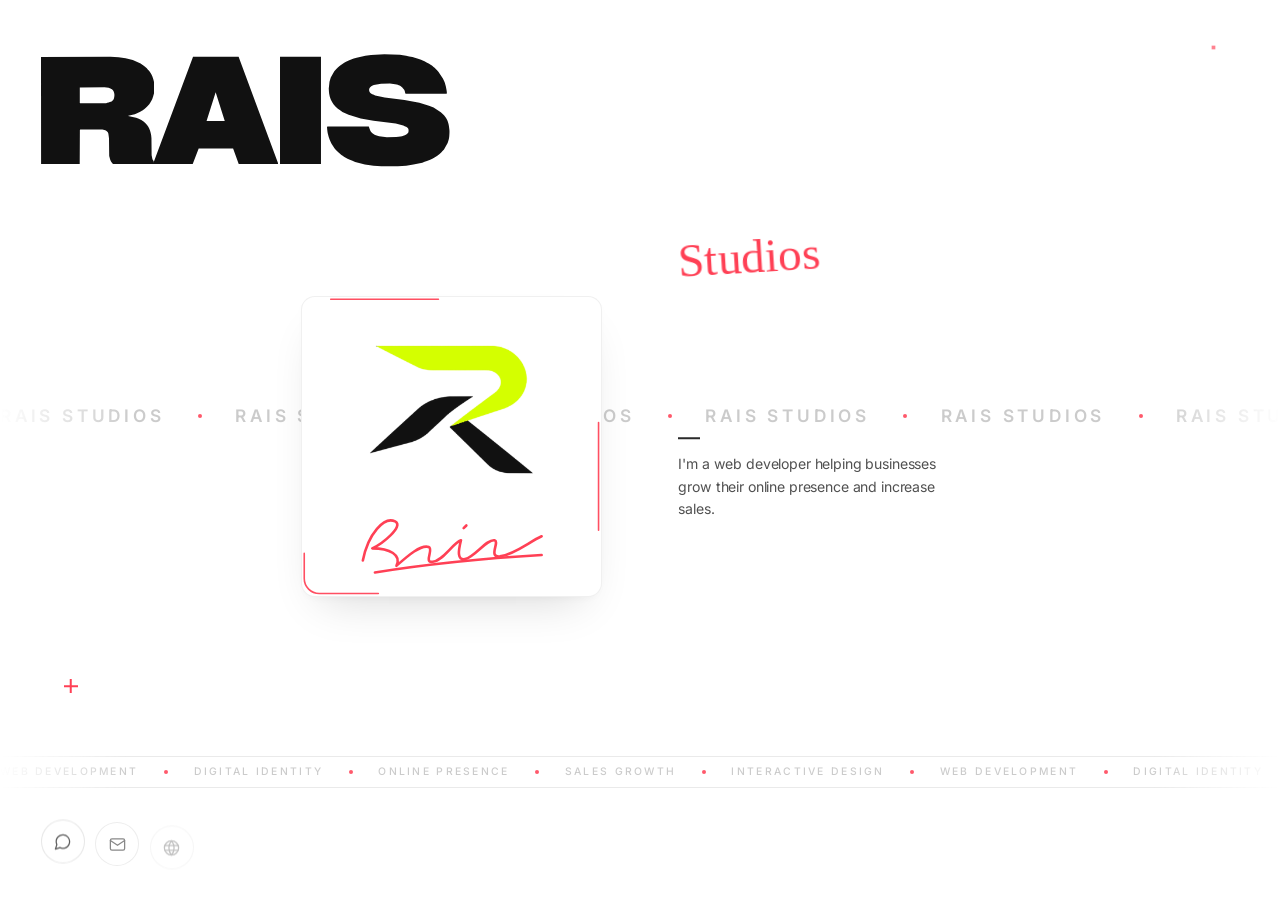
<file: index.html>
<!DOCTYPE html>
<html lang="en">
<head>
  <meta charset="UTF-8">
  <meta name="viewport" content="width=device-width, initial-scale=1.0">
  <title>RAIS Studios — Digital Business Card</title>
  <meta name="description" content="RAIS Studios — I'm a web developer helping businesses grow their online presence and increase sales.">
  <meta name="theme-color" content="#FFFFFF">

  <link rel="preconnect" href="https://fonts.googleapis.com">
  <link rel="preconnect" href="https://fonts.gstatic.com" crossorigin>
  <link href="https://fonts.googleapis.com/css2?family=Homemade+Apple&family=Inter:wght@400;500;600&display=swap" rel="stylesheet">

  <script>
    if (!window.matchMedia('(prefers-reduced-motion: reduce)').matches) {
      document.documentElement.classList.add('js-anim');
      setTimeout(function () {
        if (!window.gsap) {
          document.documentElement.classList.remove('js-anim');
          document.documentElement.classList.add('css-anim');
        }
      }, 2500);
    }
  </script>

  <link rel="stylesheet" href="style.css">
  <script defer src="https://cdnjs.cloudflare.com/ajax/libs/gsap/3.12.5/gsap.min.js" onerror="document.documentElement.classList.remove('js-anim');document.documentElement.classList.add('css-anim');"></script>
  <script defer src="script.js"></script>
</head>
<body>
  <main class="hero" id="hero">
    <!-- Opposing grey marquee bands -->
    <div class="bg-marquee-layer" aria-hidden="true">
      <div class="marquee-band marquee-band--ltr">
        <div class="marquee-track marquee-track--ltr">
          <div class="marquee-group">
            <span>RAIS STUDIOS</span><span class="marquee-dot" aria-hidden="true"></span>
            <span>RAIS STUDIOS</span><span class="marquee-dot" aria-hidden="true"></span>
            <span>RAIS STUDIOS</span><span class="marquee-dot" aria-hidden="true"></span>
            <span>RAIS STUDIOS</span><span class="marquee-dot" aria-hidden="true"></span>
            <span>RAIS STUDIOS</span><span class="marquee-dot" aria-hidden="true"></span>
          </div>
          <div class="marquee-group">
            <span>RAIS STUDIOS</span><span class="marquee-dot" aria-hidden="true"></span>
            <span>RAIS STUDIOS</span><span class="marquee-dot" aria-hidden="true"></span>
            <span>RAIS STUDIOS</span><span class="marquee-dot" aria-hidden="true"></span>
            <span>RAIS STUDIOS</span><span class="marquee-dot" aria-hidden="true"></span>
            <span>RAIS STUDIOS</span><span class="marquee-dot" aria-hidden="true"></span>
          </div>
        </div>
      </div>
    </div>

    <!-- Subtle red registration accents -->
    <div class="accent-layer" aria-hidden="true">
      <span class="accent accent-dot"></span>
      <span class="accent accent-cross"></span>
    </div>

    <!-- Main editorial stage -->
    <div class="card-stage">
      <h1 class="studio-title" aria-label="RAIS Studios">
        <span class="title-line title-line--rais" aria-hidden="true">
          <span class="char-mask char-mask--r"><span class="char"><svg class="rais-glyph rais-glyph--r" width="272" height="270" viewBox="0 0 272 270" aria-hidden="true" focusable="false"><path fill="currentColor" fill-rule="evenodd" d="M0.0 7.2 L0.2 263.5 L92.8 263.5 L93.2 182.0 L94.0 181.2 L147.2 181.2 C148.8 181.5,150.2 181.5,151.8 182.0 C153.2 182.5,155.0 183.2,156.2 184.0 C157.5 184.8,158.2 185.5,159.0 186.5 C159.8 187.5,160.6 187.7,161.2 190.2 C161.9 192.8,162.4 198.1,163.0 202.0 L163.5 244.5 C164.7 248.4,165.5 253.1,167.0 256.2 C168.5 259.4,170.5 261.1,172.2 263.5 L271.0 263.8 C270.7 261.4,270.6 258.7,270.0 256.8 C269.4 254.8,268.0 254.5,267.2 252.2 C266.5 250.0,265.9 246.1,265.2 243.0 L264.8 201.8 C264.5 199.2,264.5 197.2,264.0 194.2 C263.5 191.2,262.6 187.0,261.5 183.8 C260.4 180.5,259.1 177.5,257.2 174.5 C255.4 171.5,253.3 168.5,250.5 165.8 C247.7 163.0,244.2 160.4,240.5 158.2 C236.8 156.1,232.2 154.8,228.0 153.0 L209.0 148.8 L209.5 147.8 C212.8 147.1,216.0 146.8,219.5 145.8 C223.0 144.8,226.8 143.2,230.2 141.8 C233.7 140.3,237.3 138.5,240.0 137.0 C242.7 135.5,243.8 134.9,246.5 132.8 C249.2 130.6,253.6 126.8,256.2 124.0 C258.9 121.2,260.5 118.7,262.2 116.0 C264.0 113.3,265.4 111.1,266.8 107.8 C268.1 104.4,269.7 98.8,270.5 95.8 C271.3 92.7,271.3 92.8,271.5 89.2 C271.7 85.8,272.0 78.9,271.8 74.8 C271.5 70.6,271.1 67.8,270.2 64.2 C269.4 60.7,267.9 56.4,266.8 53.5 C265.6 50.6,264.9 49.3,263.5 47.0 C262.1 44.7,260.5 42.2,258.5 39.8 C256.5 37.3,254.8 35.0,251.5 32.2 C248.2 29.5,243.0 26.1,238.8 23.0 L220.0 14.5 L202.8 10.2 L186.0 7.8 L166.5 6.8 L0.0 7.2 Z M93.0 80.5 L152.2 80.0 C155.5 80.4,159.0 80.5,162.0 81.2 C165.0 82.0,168.0 83.3,170.0 84.8 C172.0 86.2,173.2 87.9,174.2 90.0 C175.2 92.1,175.9 94.8,176.0 97.5 C176.1 100.2,175.4 104.3,174.8 106.5 C174.1 108.7,173.5 109.4,172.2 110.8 C171.0 112.1,170.2 113.3,167.5 114.5 C164.8 115.7,159.8 116.7,156.0 117.8 L93.8 118.0 L93.0 117.2 L93.0 80.5 Z"/></svg></span></span><span class="char-mask char-mask--a"><span class="char"><svg class="rais-glyph rais-glyph--a" width="300.5" height="270" viewBox="0 0 300.5 270" aria-hidden="true" focusable="false"><path fill="currentColor" fill-rule="evenodd" d="M96.0 6.8 L205.2 6.8 L300.5 263.8 L205.5 263.8 L192.0 226.8 L109.5 226.8 L95.2 263.8 L0.0 263.8 Z M150.2 91.5 L128.4 160.8 L172.0 160.8 Z"/></svg></span></span><span class="char-mask char-mask--i"><span class="char"><svg class="rais-glyph rais-glyph--i" width="98.2" height="270" viewBox="0 0 98.2 270" aria-hidden="true" focusable="false"><path fill="currentColor" d="M0.0 6.8 H98.2 V263.8 H0.0 Z"/></svg></span></span><span class="char-mask char-mask--s"><span class="char"><svg class="rais-glyph rais-glyph--s" width="293.5" height="270" viewBox="0 0 293.5 270" aria-hidden="true" focusable="false"><path fill="currentColor" d="M17.5 41.5 L9.0 56.5 L6.0 66.5 L4.2 82.5 C4.6 86.8,4.5 90.8,5.2 95.2 C6.0 99.7,7.2 104.9,9.0 109.2 C10.8 113.6,13.2 117.5,16.0 121.2 C18.8 125.0,22.5 128.6,26.0 131.5 C29.5 134.4,33.3 136.3,37.0 138.8 L51.8 145.8 L80.8 154.5 L111.5 160.2 L164.8 166.8 L182.8 171.2 C185.7 172.7,189.5 174.2,191.5 175.5 C193.5 176.8,194.1 178.0,194.8 179.2 C195.4 180.5,195.4 181.5,195.5 182.8 C195.6 184.0,195.6 185.6,195.2 186.8 C194.9 187.9,194.4 188.8,193.5 189.8 C192.6 190.8,191.8 191.7,190.0 192.8 C188.2 193.8,185.3 195.2,183.0 196.0 C180.7 196.8,179.1 197.2,176.2 197.8 C173.4 198.2,169.2 198.6,165.8 199.0 L143.5 199.5 L124.8 197.2 C122.2 196.5,119.5 195.9,117.2 195.0 C115.0 194.1,113.7 193.8,111.5 192.0 C109.3 190.2,106.1 187.5,104.2 184.5 C102.4 181.5,101.6 177.5,100.2 174.0 L1.0 174.0 L0.0 174.8 C0.4 178.9,0.5 183.0,1.2 187.2 C2.0 191.5,3.4 196.6,4.5 200.2 C5.6 203.9,6.8 206.4,8.0 209.2 C9.2 212.1,10.4 214.5,12.0 217.2 C13.6 220.0,15.9 223.2,17.8 225.8 C19.6 228.2,20.9 229.9,23.2 232.2 C25.6 234.6,28.3 237.3,31.8 240.0 C35.2 242.7,39.9 246.0,43.8 248.2 C47.6 250.5,50.8 252.0,54.8 253.8 C58.7 255.5,63.2 257.1,67.5 258.8 L90.8 264.8 L111.5 267.8 L130.2 269.2 L169.8 269.2 L189.8 267.8 L207.2 265.2 L228.5 260.5 C232.2 259.2,235.5 258.3,239.5 256.8 C243.5 255.2,248.3 253.2,252.5 251.0 C256.7 248.8,261.0 246.2,264.5 243.8 C268.0 241.3,270.6 239.0,273.2 236.5 C275.9 234.0,278.1 231.3,280.5 228.8 L289.2 213.2 C290.1 210.6,291.1 208.1,291.8 205.2 C292.4 202.4,293.0 200.1,293.2 196.2 C293.5 192.4,293.9 187.2,293.5 182.2 C293.1 177.3,292.2 171.0,291.0 166.5 C289.8 162.0,288.2 158.8,286.5 155.5 C284.8 152.2,282.8 149.7,280.5 147.0 C278.2 144.3,275.3 142.0,272.8 139.5 L255.5 128.5 L244.5 124.0 L221.5 117.0 L185.8 110.2 L138.2 104.5 L115.5 99.5 C112.5 98.2,108.7 96.9,106.5 95.5 C104.3 94.1,103.2 92.6,102.2 91.2 C101.3 89.9,101.2 88.5,101.0 87.2 C100.8 86.0,100.9 85.2,101.2 84.0 C101.6 82.8,102.0 81.5,103.0 80.2 C104.0 79.0,105.5 77.8,107.0 76.8 C108.5 75.8,110.5 75.1,112.2 74.2 L129.5 71.2 L151.0 71.0 C156.2 71.8,162.5 72.2,166.8 73.2 C171.0 74.2,173.4 75.1,176.2 77.0 C179.1 78.9,182.3 82.4,184.0 84.5 C185.7 86.6,185.9 87.9,186.5 89.5 C187.1 91.1,187.2 92.7,187.5 94.2 L188.8 95.2 L287.0 95.0 C287.1 93.7,287.6 94.0,287.2 91.0 C286.9 88.0,285.7 81.2,284.8 77.2 C283.8 73.3,282.9 70.4,281.8 67.2 C280.6 64.1,279.1 61.4,277.8 58.5 L267.0 42.5 C264.8 40.1,263.0 37.8,260.2 35.2 C257.5 32.7,253.5 29.5,250.5 27.2 C247.5 25.0,245.8 23.9,242.5 22.0 C239.2 20.1,234.5 17.7,230.8 16.0 C227.0 14.3,223.8 13.2,220.2 11.8 L204.8 7.2 C199.7 6.2,194.5 4.9,189.5 4.0 C184.5 3.1,179.7 2.7,174.8 2.0 L137.5 0.5 L105.5 2.2 L92.0 4.2 L71.0 9.0 C66.6 10.4,61.8 11.7,57.8 13.2 C53.7 14.8,50.1 16.6,46.8 18.2 C43.4 19.9,41.0 21.1,37.8 23.2 C34.5 25.4,30.6 28.0,27.2 31.0 C23.9 34.0,20.8 38.0,17.5 41.5 Z"/></svg></span></span>
        </span>
        <span class="title-line title-line--studios" aria-hidden="true">
          <span class="char-mask"><span class="char">S</span></span><span class="char-mask"><span class="char">t</span></span><span class="char-mask"><span class="char">u</span></span><span class="char-mask"><span class="char">d</span></span><span class="char-mask"><span class="char">i</span></span><span class="char-mask"><span class="char">o</span></span><span class="char-mask"><span class="char">s</span></span>
        </span>
      </h1>

      <section class="identity-stage" aria-label="Studio identity">
        <div class="centerpiece">
          <div class="logo-tilt-wrap" id="logoTiltWrap" role="button" tabindex="0" aria-label="Replay RAIS Studios signature and border trace">
            <figure class="logo-plate" id="logoPlate">
              <div class="logo-clip" id="logoClip">
                <img
                  src="logo.png"
                  alt="RAIS Studios architectural monogram"
                  class="logo-img"
                  width="1024"
                  height="1024"
                  decoding="async"
                >
              </div>
              <span class="logo-sheen" id="logoSheen" aria-hidden="true"></span>

              <!-- Continuous thin red perimeter tracing border -->
              <svg class="logo-frame-trace" viewBox="0 0 100 100" preserveAspectRatio="none" aria-hidden="true">
                <rect class="logo-frame-rect" x="0.75" y="0.75" width="98.5" height="98.5" rx="5" ry="5" pathLength="100" />
              </svg>

              <!-- Red handwritten signature anchored smoothly at lower portion of card -->
              <svg
                class="signature-overlay"
                viewBox="0 0 320 110"
                fill="none"
                xmlns="http://www.w3.org/2000/svg"
                aria-hidden="true"
              >
                <path
                  class="sig-stroke sig-stroke--main"
                  pathLength="100"
                  d="M 28 78 C 36 38, 60 12, 76 20 C 90 27, 56 54, 42 60 C 68 60, 86 70, 78 86 C 94 72, 114 54, 126 58 C 134 61, 118 82, 132 80 C 148 78, 162 52, 174 48 C 170 64, 168 78, 180 76 C 194 74, 212 46, 224 48 C 232 50, 214 74, 232 72 C 254 69, 276 50, 294 42"
                />
                <path
                  class="sig-stroke sig-stroke--underline"
                  pathLength="100"
                  d="M 46 96 Q 158 78, 294 70"
                />
                <path
                  class="sig-stroke sig-stroke--dot"
                  pathLength="100"
                  d="M 178 30 L 182 26"
                />
              </svg>
            </figure>
          </div>
        </div>

        <div class="bio-block" id="bioBlock">
          <span class="bio-rule" aria-hidden="true"></span>
          <p class="bio-line" id="bioLine">
            I'm a web developer helping businesses grow their online presence and increase sales.
          </p>
        </div>
      </section>
    </div>

    <!-- Scrolling Services Ticker -->
    <div class="marquee-band marquee-band--rtl" aria-hidden="true">
      <div class="marquee-track marquee-track--rtl">
        <div class="marquee-group">
          <span>Web Development</span><span class="marquee-dot" aria-hidden="true"></span>
          <span>Digital Identity</span><span class="marquee-dot" aria-hidden="true"></span>
          <span>Online Presence</span><span class="marquee-dot" aria-hidden="true"></span>
          <span>Sales Growth</span><span class="marquee-dot" aria-hidden="true"></span>
          <span>Interactive Design</span><span class="marquee-dot" aria-hidden="true"></span>
          <span>Web Development</span><span class="marquee-dot" aria-hidden="true"></span>
          <span>Digital Identity</span><span class="marquee-dot" aria-hidden="true"></span>
          <span>Online Presence</span><span class="marquee-dot" aria-hidden="true"></span>
          <span>Sales Growth</span><span class="marquee-dot" aria-hidden="true"></span>
          <span>Interactive Design</span><span class="marquee-dot" aria-hidden="true"></span>
        </div>
        <div class="marquee-group">
          <span>Web Development</span><span class="marquee-dot" aria-hidden="true"></span>
          <span>Digital Identity</span><span class="marquee-dot" aria-hidden="true"></span>
          <span>Online Presence</span><span class="marquee-dot" aria-hidden="true"></span>
          <span>Sales Growth</span><span class="marquee-dot" aria-hidden="true"></span>
          <span>Interactive Design</span><span class="marquee-dot" aria-hidden="true"></span>
          <span>Web Development</span><span class="marquee-dot" aria-hidden="true"></span>
          <span>Digital Identity</span><span class="marquee-dot" aria-hidden="true"></span>
          <span>Online Presence</span><span class="marquee-dot" aria-hidden="true"></span>
          <span>Sales Growth</span><span class="marquee-dot" aria-hidden="true"></span>
          <span>Interactive Design</span><span class="marquee-dot" aria-hidden="true"></span>
        </div>
      </div>
    </div>

    <!-- Bottom editorial contact dock & CTA -->
    <footer class="card-footer">
      <nav class="contact-icons" aria-label="Direct contact options">
        <a
          href="https://wa.me/919313220611?text=Hello%20RAIS%20Studios%2C%20I%20would%20like%20to%20discuss%20a%20project"
          target="_blank"
          rel="noopener noreferrer"
          class="icon-link"
          aria-label="Message on WhatsApp"
          title="WhatsApp"
        >
          <svg viewBox="0 0 24 24" fill="none" stroke="currentColor" stroke-width="1.6" stroke-linecap="round" stroke-linejoin="round" aria-hidden="true">
            <path d="M21 11.5a8.38 8.38 0 0 1-.9 3.8 8.5 8.5 0 0 1-7.6 4.7 8.38 8.38 0 0 1-3.8-.9L3 21l1.9-5.7a8.38 8.38 0 0 1-.9-3.8 8.5 8.5 0 0 1 4.7-7.6 8.38 8.38 0 0 1 3.8-.9h.5a8.48 8.48 0 0 1 8 8v.5z"/>
          </svg>
        </a>

        <a
          id="emailLink"
          href="mailto:raisstudio100k@gmail.com?subject=Project%20Inquiry%20%E2%80%94%20RAIS%20Studios"
          class="icon-link"
          aria-label="Send email to RAIS Studios (raisstudio100k@gmail.com)"
          title="Email: raisstudio100k@gmail.com"
        >
          <svg viewBox="0 0 24 24" fill="none" stroke="currentColor" stroke-width="1.6" stroke-linecap="round" stroke-linejoin="round" aria-hidden="true">
            <rect x="3" y="5" width="18" height="14" rx="2"/>
            <path d="m3 7 9 6 9-6"/>
          </svg>
        </a>

        <a
          href="404.html"
          class="icon-link"
          aria-label="Visit RAIS Studios website (In progress)"
          title="Website (In progress)"
        >
          <svg viewBox="0 0 24 24" fill="none" stroke="currentColor" stroke-width="1.6" stroke-linecap="round" stroke-linejoin="round" aria-hidden="true">
            <circle cx="12" cy="12" r="9"/>
            <path d="M3.6 9h16.8M3.6 15h16.8"/>
            <path d="M12 3a14 14 0 0 1 0 18 14 14 0 0 1 0-18z"/>
          </svg>
        </a>
      </nav>

      <div class="action-links">
        <a
          href="404.html"
          class="editorial-link editorial-link--muted"
        >
          <span>Portfolio Demo</span>
          <span class="link-arrow" aria-hidden="true">↗</span>
        </a>

        <a
          href="connect.html"
          class="cta-pill"
          id="ctaConnect"
          aria-label="Let's Connect — Client Inquiry Form"
        >
          <span>Let's Connect</span>
          <span class="link-arrow" aria-hidden="true">↗</span>
        </a>
      </div>
    </footer>
  </main>
</body>
</html>
</file>
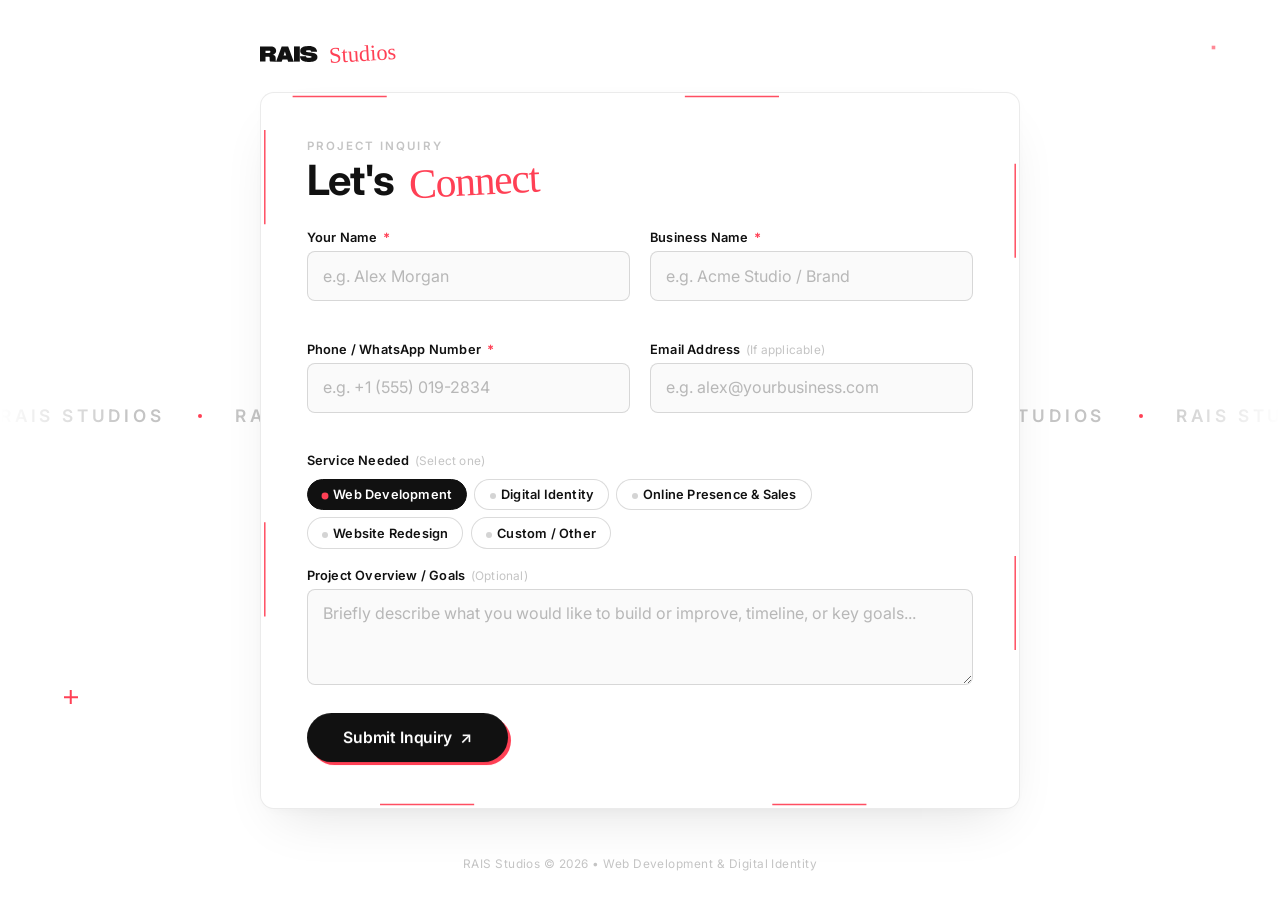
<file: connect.html>
<!DOCTYPE html>
<html lang="en">
<head>
  <meta charset="UTF-8">
  <meta name="viewport" content="width=device-width, initial-scale=1.0">
  <title>Let's Connect — RAIS Studios Client Inquiry</title>
  <meta name="description" content="Submit your business and project inquiry directly to RAIS Studios. Web development, digital identity, and online sales growth.">
  <meta name="theme-color" content="#FFFFFF">

  <link rel="preconnect" href="https://fonts.googleapis.com">
  <link rel="preconnect" href="https://fonts.gstatic.com" crossorigin>
  <link href="https://fonts.googleapis.com/css2?family=Homemade+Apple&family=Inter:wght@400;500;600&display=swap" rel="stylesheet">

  <script>
    if (!window.matchMedia('(prefers-reduced-motion: reduce)').matches) {
      document.documentElement.classList.add('js-anim');
      setTimeout(function () {
        if (!window.gsap) {
          document.documentElement.classList.remove('js-anim');
          document.documentElement.classList.add('css-anim');
        }
      }, 2500);
    }
  </script>

  <link rel="stylesheet" href="style.css">
  <script defer src="https://cdnjs.cloudflare.com/ajax/libs/gsap/3.12.5/gsap.min.js" onerror="document.documentElement.classList.remove('js-anim');document.documentElement.classList.add('css-anim');"></script>
  <script defer src="connect.js"></script>
</head>
<body>
  <main class="hero connect-hero" id="connectHero">
    <!-- Opposing grey marquee bands -->
    <div class="bg-marquee-layer" aria-hidden="true">
      <div class="marquee-band marquee-band--ltr">
        <div class="marquee-track marquee-track--ltr">
          <div class="marquee-group">
            <span>RAIS STUDIOS</span><span class="marquee-dot" aria-hidden="true"></span>
            <span>RAIS STUDIOS</span><span class="marquee-dot" aria-hidden="true"></span>
            <span>RAIS STUDIOS</span><span class="marquee-dot" aria-hidden="true"></span>
            <span>RAIS STUDIOS</span><span class="marquee-dot" aria-hidden="true"></span>
            <span>RAIS STUDIOS</span><span class="marquee-dot" aria-hidden="true"></span>
          </div>
          <div class="marquee-group">
            <span>RAIS STUDIOS</span><span class="marquee-dot" aria-hidden="true"></span>
            <span>RAIS STUDIOS</span><span class="marquee-dot" aria-hidden="true"></span>
            <span>RAIS STUDIOS</span><span class="marquee-dot" aria-hidden="true"></span>
            <span>RAIS STUDIOS</span><span class="marquee-dot" aria-hidden="true"></span>
            <span>RAIS STUDIOS</span><span class="marquee-dot" aria-hidden="true"></span>
          </div>
        </div>
      </div>

      <div class="marquee-band marquee-band--rtl">
        <div class="marquee-track marquee-track--rtl">
          <div class="marquee-group">
            <span>Web Development</span><span class="marquee-dot" aria-hidden="true"></span>
            <span>Digital Identity</span><span class="marquee-dot" aria-hidden="true"></span>
            <span>Online Presence</span><span class="marquee-dot" aria-hidden="true"></span>
            <span>Sales Growth</span><span class="marquee-dot" aria-hidden="true"></span>
            <span>Interactive Design</span><span class="marquee-dot" aria-hidden="true"></span>
            <span>Web Development</span><span class="marquee-dot" aria-hidden="true"></span>
            <span>Digital Identity</span><span class="marquee-dot" aria-hidden="true"></span>
            <span>Online Presence</span><span class="marquee-dot" aria-hidden="true"></span>
            <span>Sales Growth</span><span class="marquee-dot" aria-hidden="true"></span>
            <span>Interactive Design</span><span class="marquee-dot" aria-hidden="true"></span>
          </div>
          <div class="marquee-group">
            <span>Web Development</span><span class="marquee-dot" aria-hidden="true"></span>
            <span>Digital Identity</span><span class="marquee-dot" aria-hidden="true"></span>
            <span>Online Presence</span><span class="marquee-dot" aria-hidden="true"></span>
            <span>Sales Growth</span><span class="marquee-dot" aria-hidden="true"></span>
            <span>Interactive Design</span><span class="marquee-dot" aria-hidden="true"></span>
            <span>Web Development</span><span class="marquee-dot" aria-hidden="true"></span>
            <span>Digital Identity</span><span class="marquee-dot" aria-hidden="true"></span>
            <span>Online Presence</span><span class="marquee-dot" aria-hidden="true"></span>
            <span>Sales Growth</span><span class="marquee-dot" aria-hidden="true"></span>
            <span>Interactive Design</span><span class="marquee-dot" aria-hidden="true"></span>
          </div>
        </div>
      </div>
    </div>

    <!-- Subtle red registration accents -->
    <div class="accent-layer" aria-hidden="true">
      <span class="accent accent-dot"></span>
      <span class="accent accent-cross"></span>
    </div>

    <!-- Header with RAIS branding and return navigation -->
    <header class="connect-header">
      <a href="index.html" class="brand-link" aria-label="Return to RAIS Studios digital business card">
        <span class="brand-wordmark" aria-hidden="true">
          <svg class="rais-glyph rais-glyph--r" width="32" height="30" viewBox="0 0 272 270" aria-hidden="true"><path fill="currentColor" fill-rule="evenodd" d="M0.0 7.2 L0.2 263.5 L92.8 263.5 L93.2 182.0 L94.0 181.2 L147.2 181.2 C148.8 181.5,150.2 181.5,151.8 182.0 C153.2 182.5,155.0 183.2,156.2 184.0 C157.5 184.8,158.2 185.5,159.0 186.5 C159.8 187.5,160.6 187.7,161.2 190.2 C161.9 192.8,162.4 198.1,163.0 202.0 L163.5 244.5 C164.7 248.4,165.5 253.1,167.0 256.2 C168.5 259.4,170.5 261.1,172.2 263.5 L271.0 263.8 C270.7 261.4,270.6 258.7,270.0 256.8 C269.4 254.8,268.0 254.5,267.2 252.2 C266.5 250.0,265.9 246.1,265.2 243.0 L264.8 201.8 C264.5 199.2,264.5 197.2,264.0 194.2 C263.5 191.2,262.6 187.0,261.5 183.8 C260.4 180.5,259.1 177.5,257.2 174.5 C255.4 171.5,253.3 168.5,250.5 165.8 C247.7 163.0,244.2 160.4,240.5 158.2 C236.8 156.1,232.2 154.8,228.0 153.0 L209.0 148.8 L209.5 147.8 C212.8 147.1,216.0 146.8,219.5 145.8 C223.0 144.8,226.8 143.2,230.2 141.8 C233.7 140.3,237.3 138.5,240.0 137.0 C242.7 135.5,243.8 134.9,246.5 132.8 C249.2 130.6,253.6 126.8,256.2 124.0 C258.9 121.2,260.5 118.7,262.2 116.0 C264.0 113.3,265.4 111.1,266.8 107.8 C268.1 104.4,269.7 98.8,270.5 95.8 C271.3 92.7,271.3 92.8,271.5 89.2 C271.7 85.8,272.0 78.9,271.8 74.8 C271.5 70.6,271.1 67.8,270.2 64.2 C269.4 60.7,267.9 56.4,266.8 53.5 C265.6 50.6,264.9 49.3,263.5 47.0 C262.1 44.7,260.5 42.2,258.5 39.8 C256.5 37.3,254.8 35.0,251.5 32.2 C248.2 29.5,243.0 26.1,238.8 23.0 L220.0 14.5 L202.8 10.2 L186.0 7.8 L166.5 6.8 L0.0 7.2 Z M93.0 80.5 L152.2 80.0 C155.5 80.4,159.0 80.5,162.0 81.2 C165.0 82.0,168.0 83.3,170.0 84.8 C172.0 86.2,173.2 87.9,174.2 90.0 C175.2 92.1,175.9 94.8,176.0 97.5 C176.1 100.2,175.4 104.3,174.8 106.5 C174.1 108.7,173.5 109.4,172.2 110.8 C171.0 112.1,170.2 113.3,167.5 114.5 C164.8 115.7,159.8 116.7,156.0 117.8 L93.8 118.0 L93.0 117.2 L93.0 80.5 Z"/></svg>
          <svg class="rais-glyph rais-glyph--a" width="35" height="30" viewBox="0 0 300.5 270" aria-hidden="true"><path fill="currentColor" fill-rule="evenodd" d="M96.0 6.8 L205.2 6.8 L300.5 263.8 L205.5 263.8 L192.0 226.8 L109.5 226.8 L95.2 263.8 L0.0 263.8 Z M150.2 91.5 L128.4 160.8 L172.0 160.8 Z"/></svg>
          <svg class="rais-glyph rais-glyph--i" width="12" height="30" viewBox="0 0 98.2 270" aria-hidden="true"><path fill="currentColor" d="M0.0 6.8 H98.2 V263.8 H0.0 Z"/></svg>
          <svg class="rais-glyph rais-glyph--s" width="34" height="30" viewBox="0 0 293.5 270" aria-hidden="true"><path fill="currentColor" d="M17.5 41.5 L9.0 56.5 L6.0 66.5 L4.2 82.5 C4.6 86.8,4.5 90.8,5.2 95.2 C6.0 99.7,7.2 104.9,9.0 109.2 C10.8 113.6,13.2 117.5,16.0 121.2 C18.8 125.0,22.5 128.6,26.0 131.5 C29.5 134.4,33.3 136.3,37.0 138.8 L51.8 145.8 L80.8 154.5 L111.5 160.2 L164.8 166.8 L182.8 171.2 C185.7 172.7,189.5 174.2,191.5 175.5 C193.5 176.8,194.1 178.0,194.8 179.2 C195.4 180.5,195.4 181.5,195.5 182.8 C195.6 184.0,195.6 185.6,195.2 186.8 C194.9 187.9,194.4 188.8,193.5 189.8 C192.6 190.8,191.8 191.7,190.0 192.8 C188.2 193.8,185.3 195.2,183.0 196.0 C180.7 196.8,179.1 197.2,176.2 197.8 C173.4 198.2,169.2 198.6,165.8 199.0 L143.5 199.5 L124.8 197.2 C122.2 196.5,119.5 195.9,117.2 195.0 C115.0 194.1,113.7 193.8,111.5 192.0 C109.3 190.2,106.1 187.5,104.2 184.5 C102.4 181.5,101.6 177.5,100.2 174.0 L1.0 174.0 L0.0 174.8 C0.4 178.9,0.5 183.0,1.2 187.2 C2.0 191.5,3.4 196.6,4.5 200.2 C5.6 203.9,6.8 206.4,8.0 209.2 C9.2 212.1,10.4 214.5,12.0 217.2 C13.6 220.0,15.9 223.2,17.8 225.8 C19.6 228.2,20.9 229.9,23.2 232.2 C25.6 234.6,28.3 237.3,31.8 240.0 C35.2 242.7,39.9 246.0,43.8 248.2 C47.6 250.5,50.8 252.0,54.8 253.8 C58.7 255.5,63.2 257.1,67.5 258.8 L90.8 264.8 L111.5 267.8 L130.2 269.2 L169.8 269.2 L189.8 267.8 L207.2 265.2 L228.5 260.5 C232.2 259.2,235.5 258.3,239.5 256.8 C243.5 255.2,248.3 253.2,252.5 251.0 C256.7 248.8,261.0 246.2,264.5 243.8 C268.0 241.3,270.6 239.0,273.2 236.5 C275.9 234.0,278.1 231.3,280.5 228.8 L289.2 213.2 C290.1 210.6,291.1 208.1,291.8 205.2 C292.4 202.4,293.0 200.1,293.2 196.2 C293.5 192.4,293.9 187.2,293.5 182.2 C293.1 177.3,292.2 171.0,291.0 166.5 C289.8 162.0,288.2 158.8,286.5 155.5 C284.8 152.2,282.8 149.7,280.5 147.0 C278.2 144.3,275.3 142.0,272.8 139.5 L255.5 128.5 L244.5 124.0 L221.5 117.0 L185.8 110.2 L138.2 104.5 L115.5 99.5 C112.5 98.2,108.7 96.9,106.5 95.5 C104.3 94.1,103.2 92.6,102.2 91.2 C101.3 89.9,101.2 88.5,101.0 87.2 C100.8 86.0,100.9 85.2,101.2 84.0 C101.6 82.8,102.0 81.5,103.0 80.2 C104.0 79.0,105.5 77.8,107.0 76.8 C108.5 75.8,110.5 75.1,112.2 74.2 L129.5 71.2 L151.0 71.0 C156.2 71.8,162.5 72.2,166.8 73.2 C171.0 74.2,173.4 75.1,176.2 77.0 C179.1 78.9,182.3 82.4,184.0 84.5 C185.7 86.6,185.9 87.9,186.5 89.5 C187.1 91.1,187.2 92.7,187.5 94.2 L188.8 95.2 L287.0 95.0 C287.1 93.7,287.6 94.0,287.2 91.0 C286.9 88.0,285.7 81.2,284.8 77.2 C283.8 73.3,282.9 70.4,281.8 67.2 C280.6 64.1,279.1 61.4,277.8 58.5 L267.0 42.5 C264.8 40.1,263.0 37.8,260.2 35.2 C257.5 32.7,253.5 29.5,250.5 27.2 C247.5 25.0,245.8 23.9,242.5 22.0 C239.2 20.1,234.5 17.7,230.8 16.0 C227.0 14.3,223.8 13.2,220.2 11.8 L204.8 7.2 C199.7 6.2,194.5 4.9,189.5 4.0 C184.5 3.1,179.7 2.7,174.8 2.0 L137.5 0.5 L105.5 2.2 L92.0 4.2 L71.0 9.0 C66.6 10.4,61.8 11.7,57.8 13.2 C53.7 14.8,50.1 16.6,46.8 18.2 C43.4 19.9,41.0 21.1,37.8 23.2 C34.5 25.4,30.6 28.0,27.2 31.0 C23.9 34.0,20.8 38.0,17.5 41.5 Z"/></svg>
        </span>
        <span class="brand-studios">Studios</span>
      </a>

      <a href="index.html" class="editorial-link editorial-link--muted back-link">
        <span class="back-arrow" aria-hidden="true">←</span>
        <span>Back to Card</span>
      </a>
    </header>

    <!-- Main Form Stage -->
    <div class="connect-stage">
      <div class="form-card" id="formCard">
        <!-- Thin animated red perimeter chase line -->
        <svg class="form-frame-trace" viewBox="0 0 100 100" preserveAspectRatio="none" aria-hidden="true">
          <rect class="form-frame-rect" x="0.5" y="0.5" width="99" height="99" rx="1.6" ry="1.6" pathLength="100" vector-effect="non-scaling-stroke"/>
        </svg>

        <div class="form-card-inner">
          <!-- Active Inquiry Form -->
          <div class="form-state" id="formEntryState">
            <div class="form-header">
              <span class="form-eyebrow">Project Inquiry</span>
              <h1 class="form-title">Let's <span class="script-accent">Connect</span></h1>
            </div>

            <form id="connectForm" class="connect-form" novalidate>
              <div class="form-grid">
                <!-- Contact Name -->
                <div class="form-field">
                  <label for="clientName">Your Name <span class="req">*</span></label>
                  <input
                    type="text"
                    id="clientName"
                    name="clientName"
                    required
                    placeholder="e.g. Alex Morgan"
                    autocomplete="name"
                  >
                  <span class="field-error" id="errClientName" aria-live="polite"></span>
                </div>

                <!-- Business Name -->
                <div class="form-field">
                  <label for="businessName">Business Name <span class="req">*</span></label>
                  <input
                    type="text"
                    id="businessName"
                    name="businessName"
                    required
                    placeholder="e.g. Acme Studio / Brand"
                    autocomplete="organization"
                  >
                  <span class="field-error" id="errBusinessName" aria-live="polite"></span>
                </div>

                <!-- Phone / WhatsApp Number -->
                <div class="form-field">
                  <label for="phone">Phone / WhatsApp Number <span class="req">*</span></label>
                  <input
                    type="tel"
                    id="phone"
                    name="phone"
                    required
                    placeholder="e.g. +1 (555) 019-2834"
                    autocomplete="tel"
                  >
                  <span class="field-error" id="errPhone" aria-live="polite"></span>
                </div>

                <!-- Email Address (Optional / If applicable) -->
                <div class="form-field">
                  <label for="email">Email Address <span class="opt">(If applicable)</span></label>
                  <input
                    type="email"
                    id="email"
                    name="email"
                    placeholder="e.g. alex@yourbusiness.com"
                    autocomplete="email"
                  >
                  <span class="field-error" id="errEmail" aria-live="polite"></span>
                </div>

                <!-- Service Selector -->
                <div class="form-field form-field--full">
                  <span class="field-label-text">Service Needed <span class="opt">(Select one)</span></span>
                  <div class="service-options" role="radiogroup" aria-label="Service Needed">
                    <label class="service-tag is-active">
                      <input type="radio" name="service" value="Web Development" checked>
                      <span class="tag-dot" aria-hidden="true"></span>
                      <span>Web Development</span>
                    </label>

                    <label class="service-tag">
                      <input type="radio" name="service" value="Digital Identity">
                      <span class="tag-dot" aria-hidden="true"></span>
                      <span>Digital Identity</span>
                    </label>

                    <label class="service-tag">
                      <input type="radio" name="service" value="Online Presence & Sales">
                      <span class="tag-dot" aria-hidden="true"></span>
                      <span>Online Presence & Sales</span>
                    </label>

                    <label class="service-tag">
                      <input type="radio" name="service" value="Website Redesign">
                      <span class="tag-dot" aria-hidden="true"></span>
                      <span>Website Redesign</span>
                    </label>

                    <label class="service-tag">
                      <input type="radio" name="service" value="Custom / Other">
                      <span class="tag-dot" aria-hidden="true"></span>
                      <span>Custom / Other</span>
                    </label>
                  </div>
                </div>

                <!-- Project Overview / Message -->
                <div class="form-field form-field--full">
                  <label for="projectDetails">Project Overview / Goals <span class="opt">(Optional)</span></label>
                  <textarea
                    id="projectDetails"
                    name="projectDetails"
                    rows="3"
                    placeholder="Briefly describe what you would like to build or improve, timeline, or key goals..."
                  ></textarea>
                </div>
              </div>

              <!-- Form Actions & Direct WhatsApp Fallback -->
              <div class="form-actions">
                <button type="submit" class="cta-pill cta-pill--submit" id="submitBtn">
                  <span class="btn-text">Submit Inquiry</span>
                  <span class="link-arrow" aria-hidden="true">↗</span>
                </button>

                <a
                  href="https://wa.me/919313220611?text=Hello%20RAIS%20Studios%2C%20I%20would%20like%20to%20discuss%20a%20project"
                  target="_blank"
                  rel="noopener noreferrer"
                  class="editorial-link editorial-link--muted direct-wa-link"
                >
                  <span>Prefer WhatsApp directly? Chat now</span>
                  <span class="link-arrow" aria-hidden="true">↗</span>
                </a>
              </div>
            </form>
          </div>

          <!-- Success Confirmation View -->
          <div class="form-state form-state--success" id="formSuccessState" hidden>
            <div class="success-icon-wrap" aria-hidden="true">
              <svg viewBox="0 0 48 48" fill="none" class="success-svg">
                <circle cx="24" cy="24" r="22" stroke="currentColor" stroke-width="2"/>
                <path class="success-check" d="M14 24.5L21 31.5L34 17.5" stroke="currentColor" stroke-width="2.6" stroke-linecap="round" stroke-linejoin="round"/>
              </svg>
            </div>

            <span class="form-eyebrow">Inquiry Received</span>
            <h2 class="form-title">Thank <span class="script-accent">You</span></h2>
            <p class="form-subtitle">
              Thank you, <strong id="successClientName">Client</strong>! We have received your inquiry for <strong id="successBusinessName">Business</strong> and will reach out on WhatsApp / Phone shortly.
            </p>

            <div class="inquiry-summary">
              <div class="summary-row">
                <span class="summary-label">Contact</span>
                <span class="summary-val" id="summaryContact">—</span>
              </div>
              <div class="summary-row">
                <span class="summary-label">Business</span>
                <span class="summary-val" id="summaryBusiness">—</span>
              </div>
              <div class="summary-row">
                <span class="summary-label">Service</span>
                <span class="summary-val" id="summaryService">—</span>
              </div>
              <div class="summary-row" id="summaryEmailRow">
                <span class="summary-label">Email</span>
                <span class="summary-val" id="summaryEmail">—</span>
              </div>
            </div>

            <div class="success-actions">
              <button type="button" class="editorial-link editorial-link--muted" id="resetFormBtn">
                <span class="back-arrow" aria-hidden="true">←</span>
                <span>Submit another inquiry</span>
              </button>

              <a
                href="https://wa.me/919313220611?text=Hello%20RAIS%20Studios%2C%20I%20just%20submitted%20an%20inquiry"
                target="_blank"
                rel="noopener noreferrer"
                class="cta-pill"
                id="whatsappRedirectBtn"
              >
                <span>Continue on WhatsApp</span>
                <span class="link-arrow" aria-hidden="true">↗</span>
              </a>

              <a href="index.html" class="editorial-link editorial-link--muted">
                <span>Return to Card</span>
                <span class="link-arrow" aria-hidden="true">↗</span>
              </a>
            </div>
          </div>
        </div>
      </div>
    </div>

    <!-- Minimal bottom status ticker/footer -->
    <footer class="connect-footer">
      <span class="footer-note">RAIS Studios © 2026 • Web Development & Digital Identity</span>
    </footer>
  </main>
</body>
</html>
</file>
<file: style.css>
/* ==========================================================================
   RAIS Studios — Digital Business Card
   Palette:
     --bg: #ffffff (Pure White)
     --ink: #111111 (Primary Text / Logo Black)
     --neon: #d4ff00 (Primary CTA Neon Lime)
     --red: #ff4055 (Accent Coral Red)
     --bg-secondary: #f3f3f3 (Soft Grey Background)
     --grey: #c4c4c4 (Muted Scrolling & Detail Text)
   ========================================================================== */

:root {
  --bg: #ffffff;
  --ink: #111111;
  --ink-body: rgba(17, 17, 17, 0.82);
  --grey: #c4c4c4;
  --grey-hairline: rgba(196, 196, 196, 0.42);
  --red: #ff4055;
  --neon: #d4ff00;
  --neon-hover: #dcff1a;
  --bg-secondary: #f3f3f3;
  --card-surface: #ffffff;

  --font-brush: 'Homemade Apple', cursive;
  --font-sans: 'Inter', -apple-system, BlinkMacSystemFont, 'Segoe UI', sans-serif;

  --ease-editorial: cubic-bezier(0.22, 1, 0.36, 1);
  --card-radius: 14px;
}

*,
*::before,
*::after {
  box-sizing: border-box;
}

html,
body {
  margin: 0;
  padding: 0;
  width: 100%;
  background-color: var(--bg);
  color: var(--ink);
  font-family: var(--font-sans);
  -webkit-font-smoothing: antialiased;
  -moz-osx-font-smoothing: grayscale;
  overflow-x: hidden;
}

/* Pre-animation visibility guards only when JS + reduced-motion allow GSAP */
html.js-anim .char {
  opacity: 0;
}

html.js-anim .logo-clip {
  clip-path: inset(100% 0% 0% 0%);
  -webkit-clip-path: inset(100% 0% 0% 0%);
}

html.js-anim .bio-block,
html.js-anim .icon-link,
html.js-anim .editorial-link,
html.js-anim .card-footer .cta-pill,
html.js-anim .bg-marquee-layer,
html.js-anim .marquee-band--rtl {
  opacity: 0;
}

/* Pure CSS fallback animations if GSAP CDN is unavailable or offline */
@keyframes cssLogoClip {
  from {
    clip-path: inset(100% 0% 0% 0%);
    -webkit-clip-path: inset(100% 0% 0% 0%);
  }
  to {
    clip-path: inset(0% 0% 0% 0%);
    -webkit-clip-path: inset(0% 0% 0% 0%);
  }
}

@keyframes cssCharRise {
  from {
    transform: translateY(105%);
    opacity: 0;
  }
  to {
    transform: translateY(0%);
    opacity: 1;
  }
}

@keyframes cssSigDraw {
  from { stroke-dashoffset: 100; }
  to { stroke-dashoffset: 0; }
}

@keyframes cssPerimeterChase {
  from { stroke-dashoffset: 0; }
  to { stroke-dashoffset: -100; }
}

@keyframes cssFadeUp {
  from {
    transform: translateY(14px);
    opacity: 0;
  }
  to {
    transform: translateY(0);
    opacity: 1;
  }
}

html.css-anim .logo-clip {
  animation: cssLogoClip 0.9s var(--ease-editorial) 0.1s both;
}

html.css-anim .char {
  animation: cssCharRise 0.8s var(--ease-editorial) 0.3s both;
}

html.css-anim .sig-stroke {
  stroke-dasharray: 100;
  stroke-dashoffset: 100;
  animation: cssSigDraw 1.1s ease-in-out 0.7s forwards;
}

html.css-anim .logo-frame-rect {
  stroke-dasharray: 28 72;
  opacity: 0.9;
  animation: cssPerimeterChase 7.5s linear infinite;
}

html.css-anim .bio-block {
  animation: cssFadeUp 0.7s var(--ease-editorial) 1.05s both;
}

html.css-anim .icon-link,
html.css-anim .editorial-link,
html.css-anim .cta-pill {
  animation: cssFadeUp 0.65s var(--ease-editorial) 1.2s both;
}

/* ==========================================================================
   Full-Screen Stage
   ========================================================================== */

.hero {
  position: relative;
  width: 100%;
  min-height: 100svh;
  height: 100dvh;
  overflow: hidden;
  display: grid;
  grid-template-rows: 1fr auto;
  padding: clamp(1rem, 3.2vw, 2.75rem);
  background-color: var(--bg);
}

/* Opposing grey marquee bands */
@keyframes marqueeLTR {
  from { transform: translate3d(-50%, 0, 0); }
  to { transform: translate3d(0%, 0, 0); }
}

@keyframes marqueeRTL {
  from { transform: translate3d(0%, 0, 0); }
  to { transform: translate3d(-50%, 0, 0); }
}

.bg-marquee-layer {
  position: absolute;
  inset: 0;
  pointer-events: none;
  z-index: 0;
  overflow: hidden;
  user-select: none;
}

.marquee-band {
  position: absolute;
  left: 0;
  width: 100%;
  overflow: hidden;
  -webkit-mask-image: linear-gradient(to right, transparent 0%, #000 10%, #000 90%, transparent 100%);
  mask-image: linear-gradient(to right, transparent 0%, #000 10%, #000 90%, transparent 100%);
}

.marquee-band--ltr {
  top: clamp(41%, 45vh, 48%);
}

.marquee-band--rtl {
  bottom: clamp(5.2rem, 12.5vh, 7.2rem);
  padding-block: clamp(0.45rem, 0.9vh, 0.62rem);
  border-top: 1px solid var(--grey-hairline);
  border-bottom: 1px solid var(--grey-hairline);
}

.marquee-track {
  display: flex;
  width: max-content;
  will-change: transform;
}

.marquee-track--ltr {
  animation: marqueeLTR 38s linear infinite;
}

.marquee-track--rtl {
  animation: marqueeRTL 48s linear infinite;
}

.marquee-group {
  display: flex;
  align-items: center;
  gap: clamp(1.2rem, 2.6vw, 2.4rem);
  padding-right: clamp(1.2rem, 2.6vw, 2.4rem);
  white-space: nowrap;
}

.marquee-band--ltr .marquee-group {
  font-family: var(--font-sans);
  font-weight: 600;
  font-size: clamp(0.85rem, 1.35vw, 1.25rem);
  letter-spacing: 0.22em;
  text-transform: uppercase;
  color: var(--grey);
}

.marquee-band--rtl .marquee-group {
  gap: clamp(1rem, 2vw, 1.8rem);
  padding-right: clamp(1rem, 2vw, 1.8rem);
  font-family: var(--font-sans);
  font-weight: 500;
  font-size: clamp(0.65rem, 0.78vw, 0.76rem);
  letter-spacing: 0.22em;
  text-transform: uppercase;
  color: var(--grey);
}

.marquee-dot {
  display: inline-block;
  width: 4px;
  height: 4px;
  border-radius: 50%;
  background-color: var(--red);
  opacity: 1;
  flex-shrink: 0;
}

/* Minimal red registration details */
.accent-layer {
  position: absolute;
  inset: 0;
  pointer-events: none;
  z-index: 2;
}

.accent {
  position: absolute;
  display: block;
  will-change: transform;
}

.accent-dot {
  top: clamp(1.25rem, 5vh, 3.25rem);
  right: clamp(1.25rem, 5vw, 4rem);
  width: 5px;
  height: 5px;
  background-color: var(--red);
}

.accent-cross {
  bottom: clamp(8.5rem, 23vh, 13.5rem);
  left: clamp(1.5rem, 5vw, 4.5rem);
  width: 14px;
  height: 14px;
}

.accent-cross::before,
.accent-cross::after {
  content: '';
  position: absolute;
  background-color: var(--red);
}

.accent-cross::before {
  top: 50%;
  left: 0;
  width: 100%;
  height: 1.5px;
  transform: translateY(-50%);
}

.accent-cross::after {
  left: 50%;
  top: 0;
  width: 1.5px;
  height: 100%;
  transform: translateX(-50%);
}

/* ==========================================================================
   Desktop Asymmetric Composition (>= 900px: 1024px, 1440px+)
   ========================================================================== */

.card-stage {
  position: relative;
  width: 100%;
  height: 100%;
  display: flex;
  align-items: center;
  justify-content: center;
  z-index: 3;
  pointer-events: none;
}

.studio-title {
  position: absolute;
  inset: 0;
  margin: 0;
  pointer-events: none;
  z-index: 2;
  user-select: none;
}

.title-line {
  display: block;
  white-space: nowrap;
  color: var(--ink);
}

.title-line--rais {
  position: absolute;
  top: clamp(0.4rem, 1.5vh, 1.4rem);
  left: 0;
  display: inline-flex;
  align-items: flex-start;
  font-size: clamp(4.2rem, 8.8vw, 8.2rem);
  line-height: 1;
}

.title-line--studios {
  position: absolute;
  top: clamp(19%, 22.5vh, 25%);
  left: calc(50% + clamp(1.5rem, 3vw, 3rem));
  font-family: var(--font-brush);
  font-weight: 400;
  font-size: clamp(2.1rem, 3.7vw, 3.5rem);
  line-height: 1.25;
  letter-spacing: 0;
  color: var(--red);
  transform: rotate(-3.5deg);
  transform-origin: left center;
}

.char-mask {
  display: inline-block;
  overflow: hidden;
  vertical-align: top;
  padding: 0.04em 0.01em;
  margin: -0.04em -0.01em;
}

.title-line--studios .char-mask {
  padding: 0.34em 0.18em;
  margin: -0.34em -0.18em;
}

.char {
  display: inline-block;
  will-change: transform, opacity;
}

.title-line--rais .char-mask {
  display: block;
  padding: 0.02em 0;
  margin: -0.02em 0;
}

.title-line--rais .char-mask--r {
  padding-left: 0.01em;
  margin-left: -0.01em;
}

.title-line--rais .char-mask--a {
  margin-left: -0.0157em;
}

.title-line--rais .char-mask--i {
  margin-left: 0.0139em;
}

.title-line--rais .char-mask--s {
  margin-left: 0.0602em;
  padding-right: 0.01em;
  margin-right: -0.01em;
}

.title-line--rais .char {
  display: block;
}

.rais-glyph {
  display: block;
  height: 1em;
  width: auto;
  overflow: visible;
}

.rais-glyph--r { width: 1.0074em; }
.rais-glyph--a { width: 1.1130em; }
.rais-glyph--i { width: 0.3639em; }
.rais-glyph--s { width: 1.0870em; }

/* Asymmetric logo card + aligned description block */
.identity-stage {
  position: relative;
  z-index: 3;
  display: grid;
  grid-template-columns: 1fr 1fr;
  align-items: center;
  gap: clamp(3rem, 6vw, 6rem);
  width: min(1080px, 90vw);
  margin-top: clamp(2rem, 5vh, 4rem);
  pointer-events: none;
}

.centerpiece {
  justify-self: end;
  position: relative;
  display: flex;
  justify-content: center;
  align-items: center;
}

.logo-tilt-wrap {
  perspective: 1100px;
  pointer-events: auto;
  cursor: pointer;
  -webkit-tap-highlight-color: transparent;
}

.logo-plate {
  position: relative;
  margin: 0;
  width: clamp(220px, 23.5vw, 320px);
  aspect-ratio: 1 / 1;
  border-radius: var(--card-radius);
  background-color: var(--card-surface);
  border: 1px solid rgba(0, 0, 0, 0.06);
  box-shadow:
    0 22px 44px -20px rgba(0, 0, 0, 0.16),
    0 4px 12px -4px rgba(0, 0, 0, 0.05);
  will-change: transform;
  overflow: hidden;
}

.logo-clip {
  width: 100%;
  height: 100%;
  border-radius: inherit;
  will-change: clip-path;
}

.logo-img {
  display: block;
  width: 100%;
  height: 100%;
  object-fit: contain;
  user-select: none;
  -webkit-user-drag: none;
}

.logo-sheen {
  position: absolute;
  inset: 0;
  pointer-events: none;
  opacity: 0;
  background: radial-gradient(
    circle at var(--sheen-x, 50%) var(--sheen-y, 50%),
    rgba(255, 255, 255, 0.25) 0%,
    rgba(255, 255, 255, 0) 58%
  );
  transition: opacity 0.35s var(--ease-editorial);
}

.logo-tilt-wrap:focus-visible {
  outline: 1.5px solid var(--red);
  outline-offset: 6px;
  border-radius: calc(var(--card-radius) + 4px);
}

/* Continuous thin red perimeter tracing line */
.logo-frame-trace {
  position: absolute;
  inset: 0;
  width: 100%;
  height: 100%;
  pointer-events: none;
  z-index: 3;
}

.logo-frame-rect {
  fill: none;
  stroke: var(--red);
  stroke-width: 1.6;
  vector-effect: non-scaling-stroke;
  stroke-linecap: round;
  stroke-dasharray: 28 72;
  stroke-dashoffset: 0;
  opacity: 0;
}

/* Red handwritten signature anchored cleanly inside lower card margin */
.signature-overlay {
  position: absolute;
  left: 14%;
  bottom: 4.5%;
  width: 72%;
  height: auto;
  z-index: 4;
  pointer-events: none;
  overflow: visible;
}

.sig-stroke {
  stroke: var(--red);
  stroke-width: 2.6;
  stroke-linecap: round;
  stroke-linejoin: round;
  vector-effect: non-scaling-stroke;
}

/* Right-flank understated developer introduction */
.bio-block {
  justify-self: start;
  display: flex;
  flex-direction: column;
  align-items: flex-start;
  padding-top: clamp(3rem, 7vh, 5.25rem);
  pointer-events: auto;
}

.bio-rule {
  display: block;
  width: 22px;
  height: 1.5px;
  background-color: var(--ink);
  margin-bottom: 0.9rem;
}

.bio-line {
  margin: 0;
  max-width: 29ch;
  text-align: left;
  font-family: var(--font-sans);
  font-size: clamp(0.88rem, 1vw, 1rem);
  font-weight: 400;
  line-height: 1.6;
  letter-spacing: -0.01em;
  color: var(--ink-body);
}

/* ==========================================================================
   Bottom Contact Dock & CTA Pill
   ========================================================================== */

.card-footer {
  position: relative;
  z-index: 5;
  display: flex;
  align-items: center;
  justify-content: space-between;
  gap: 1.25rem;
  width: 100%;
  padding-top: 0.5rem;
}

.contact-icons {
  display: flex;
  align-items: center;
  gap: 0.65rem;
}

.icon-link {
  display: inline-flex;
  align-items: center;
  justify-content: center;
  width: 44px;
  height: 44px;
  border-radius: 999px;
  border: 1px solid rgba(0, 0, 0, 0.14);
  color: var(--ink);
  background-color: var(--bg);
  text-decoration: none;
  -webkit-tap-highlight-color: transparent;
  transition:
    transform 0.28s var(--ease-editorial),
    border-color 0.25s var(--ease-editorial),
    color 0.25s var(--ease-editorial);
}

.icon-link svg {
  width: 19px;
  height: 19px;
  display: block;
}

.icon-link:hover,
.icon-link:focus-visible,
.icon-link:active {
  transform: translateY(-2px) scale(1.06);
  border-color: var(--red);
  color: var(--red);
}

.icon-link:focus-visible,
.editorial-link:focus-visible,
.cta-pill:focus-visible {
  outline: 1.5px solid var(--red);
  outline-offset: 4px;
}

.action-links {
  display: flex;
  align-items: center;
  gap: clamp(1rem, 2.4vw, 2rem);
}

.editorial-link {
  position: relative;
  display: inline-flex;
  align-items: center;
  gap: 0.35em;
  padding-block: 0.45rem;
  color: var(--ink-body);
  text-decoration: none;
  font-family: var(--font-sans);
  font-size: clamp(0.84rem, 0.95vw, 0.94rem);
  font-weight: 500;
  letter-spacing: -0.01em;
  white-space: nowrap;
  -webkit-tap-highlight-color: transparent;
  transition: color 0.25s var(--ease-editorial);
}

.editorial-link--muted::after {
  content: '';
  position: absolute;
  left: 0;
  bottom: 0;
  width: 100%;
  height: 1px;
  background-color: var(--red);
  transform: scaleX(0);
  transform-origin: left center;
  transition: transform 0.34s var(--ease-editorial);
}

.editorial-link--muted:hover,
.editorial-link--muted:focus-visible {
  color: var(--ink);
}

.editorial-link--muted:hover::after,
.editorial-link--muted:focus-visible::after {
  transform: scaleX(1);
}

/* Electric neon/green pill CTA matching logo wing */
.cta-pill {
  position: relative;
  display: inline-flex;
  align-items: center;
  justify-content: center;
  gap: 0.48em;
  padding: 0.78rem 1.55rem;
  border-radius: 999px;
  background-color: var(--neon);
  color: var(--ink);
  text-decoration: none;
  font-family: var(--font-sans);
  font-size: clamp(0.875rem, 0.98vw, 0.96rem);
  font-weight: 600;
  letter-spacing: -0.01em;
  white-space: nowrap;
  box-shadow: 2.5px 2.5px 0 0 var(--ink);
  will-change: transform;
  -webkit-tap-highlight-color: transparent;
  transition:
    background-color 0.25s var(--ease-editorial),
    box-shadow 0.28s var(--ease-editorial),
    transform 0.2s var(--ease-editorial);
}

.cta-pill:hover,
.cta-pill:focus-visible {
  background-color: var(--neon-hover);
  box-shadow: 4px 4px 0 0 var(--ink);
  transform: translateY(-1px);
}

.cta-pill:active {
  transform: scale(0.98);
  box-shadow: 1.5px 1.5px 0 0 var(--ink);
}

.link-arrow {
  display: inline-block;
  transition: transform 0.3s var(--ease-editorial), color 0.25s var(--ease-editorial);
}

.editorial-link:hover .link-arrow,
.editorial-link:focus-visible .link-arrow {
  transform: translate(2px, -2px);
  color: var(--red);
}

.cta-pill:hover .link-arrow,
.cta-pill:focus-visible .link-arrow {
  transform: translate(2px, -2px);
  color: var(--red);
}

/* ==========================================================================
   Dedicated Centered Mobile & Tablet Composition (<= 899px)
   Tested for 320px, 375px, 390px, 430px, 768px
   ========================================================================== */

@media (max-width: 899px) {
  :root {
    --mobile-pad-x: clamp(0.75rem, 3.5vw, 1.25rem);
    --mobile-pad-y: clamp(0.6rem, 1.8vh, 1.1rem);
  }

  .hero {
    display: flex;
    flex-direction: column;
    justify-content: space-between;
    align-items: center;
    min-height: 100svh;
    height: 100dvh;
    padding: var(--mobile-pad-y) var(--mobile-pad-x);
    overflow-x: hidden;
    gap: 0;
  }

  .bg-marquee-layer {
    opacity: 0.72;
    pointer-events: none;
  }

  .marquee-track--ltr {
    animation-duration: 46s;
  }

  .marquee-track--rtl {
    animation-duration: 58s;
  }

  .marquee-band--ltr {
    top: clamp(34%, 38vh, 42%);
  }

  .marquee-band--ltr .marquee-group {
    font-size: clamp(0.72rem, 2.5vw, 0.95rem);
    color: var(--grey);
  }

  .accent-dot {
    display: none;
  }

  .accent-cross {
    top: clamp(1rem, 2.8vh, 1.6rem);
    right: clamp(1rem, 4vw, 1.6rem);
    bottom: auto;
    left: auto;
  }

  /* 1. Header & Stage — Positioned near upper section */
  .card-stage {
    position: relative;
    width: 100%;
    height: auto;
    display: flex;
    flex-direction: column;
    align-items: center;
    justify-content: flex-start;
    gap: clamp(0.5rem, 1.4vh, 0.85rem);
    padding-bottom: 0;
    margin-top: 0;
    pointer-events: none;
    flex-shrink: 0;
  }

  .studio-title {
    position: relative;
    inset: auto;
    display: flex;
    flex-direction: column;
    align-items: center;
    text-align: center;
    margin: 0;
    padding-top: clamp(0.15rem, 0.8vh, 0.4rem);
    pointer-events: none;
    user-select: none;
  }

  .title-line--rais {
    position: static;
    font-size: clamp(3rem, 14vw, 4.8rem);
    line-height: 1;
  }

  .title-line--studios {
    position: relative;
    top: auto;
    left: auto;
    font-size: clamp(1.45rem, 5.8vw, 2.3rem);
    line-height: 1.25;
    letter-spacing: 0;
    color: var(--red);
    margin-top: -0.16em;
    margin-left: 1.8em;
    transform: rotate(-3.5deg);
    transform-origin: center center;
  }

  /* 2. Business Card Centerpiece — Maintain 1:1 square ratio */
  .identity-stage {
    display: flex;
    flex-direction: column;
    align-items: center;
    gap: clamp(0.45rem, 1.2vh, 0.75rem);
    width: 100%;
    margin-top: 0;
    pointer-events: none;
  }

  .centerpiece {
    justify-self: center;
    pointer-events: auto;
  }

  .logo-plate {
    position: relative;
    width: min(72vw, 268px);
    aspect-ratio: 1 / 1;
    background: var(--card-surface);
    border-radius: var(--card-radius);
    box-shadow:
      0 1px 1px rgba(0, 0, 0, 0.04),
      0 8px 24px -4px rgba(0, 0, 0, 0.06),
      0 20px 40px -12px rgba(0, 0, 0, 0.08);
    overflow: visible;
    border: 1px solid rgba(0, 0, 0, 0.06);
  }

  .signature-overlay {
    position: absolute;
    left: 14%;
    bottom: 4.5%;
    width: 72%;
    height: auto;
    pointer-events: none;
    z-index: 3;
  }

  /* 3. Description directly below card with cohesive spacing */
  .bio-block {
    display: flex;
    flex-direction: column;
    align-items: center;
    padding-top: 0;
    margin-top: clamp(0.2rem, 0.8vh, 0.45rem);
    pointer-events: auto;
  }

  .bio-rule {
    display: none;
  }

  .bio-line {
    text-align: center;
    max-width: min(34ch, 92vw);
    font-size: clamp(0.82rem, 3.2vw, 0.92rem);
    line-height: 1.48;
    color: var(--ink-body);
    margin: 0;
  }

  /* 4. Scrolling Services Ticker — In natural flex flow below content */
  .marquee-band--rtl {
    position: relative;
    inset: auto;
    width: calc(100% + 2 * var(--mobile-pad-x));
    margin-left: calc(-1 * var(--mobile-pad-x));
    margin-right: calc(-1 * var(--mobile-pad-x));
    margin-top: clamp(0.45rem, 1.4vh, 0.85rem);
    margin-bottom: clamp(0.45rem, 1.4vh, 0.85rem);
    padding-block: 0.42rem;
    border-top: 1px solid var(--grey-hairline);
    border-bottom: 1px solid var(--grey-hairline);
    flex-shrink: 0;
    pointer-events: none;
    z-index: 1;
  }

  .marquee-band--rtl .marquee-group {
    font-size: clamp(0.58rem, 2.2vw, 0.7rem);
    color: var(--grey);
  }

  /* 5–7. Footer: Social Icons -> Let's Connect -> Portfolio Demo */
  .card-footer {
    position: relative;
    display: flex;
    flex-direction: column;
    align-items: center;
    gap: clamp(0.45rem, 1.2vh, 0.7rem);
    width: 100%;
    flex-shrink: 0;
    padding-top: 0;
    padding-bottom: clamp(0.2rem, 1vh, 0.5rem);
    z-index: 3;
  }

  .contact-icons {
    display: flex;
    justify-content: center;
    align-items: center;
    gap: 0.85rem;
    margin: 0;
  }

  .action-links {
    display: flex;
    flex-direction: column;
    align-items: center;
    gap: 0.4rem;
    width: 100%;
  }

  .cta-pill {
    width: min(100%, 280px);
    order: 1;
    padding: 0.74rem 1.45rem;
  }

  .editorial-link--muted {
    order: 2;
    font-size: 0.82rem;
    padding-block: 0.2rem;
    margin-top: 0.15rem;
  }
}

/* Ultra-compact mobile (320px width / short phones) */
@media (max-width: 350px) {
  .logo-plate {
    width: min(74vw, 230px);
    aspect-ratio: 1 / 1;
  }

  .title-line--rais {
    font-size: 2.75rem;
  }

  .title-line--studios {
    font-size: 1.35rem;
    margin-left: 1.4em;
  }

  .bio-line {
    font-size: 0.78rem;
    max-width: 30ch;
  }

  .cta-pill {
    width: 100%;
    padding: 0.7rem 1.2rem;
    font-size: 0.84rem;
  }
}

@media (max-height: 680px) and (max-width: 899px) {
  .hero {
    height: auto;
    min-height: 100svh;
    padding-block: 0.5rem;
    justify-content: space-around;
  }

  .card-stage {
    gap: 0.35rem;
  }

  .studio-title {
    padding-top: 0;
  }

  .title-line--rais {
    font-size: 2.5rem;
  }

  .title-line--studios {
    font-size: 1.2rem;
  }

  .logo-plate {
    width: min(52vw, 180px);
  }

  .bio-line {
    font-size: 0.78rem;
    line-height: 1.4;
  }

  .marquee-band--rtl {
    margin-top: 0.35rem;
    margin-bottom: 0.35rem;
  }

  .card-footer {
    gap: 0.35rem;
    padding-bottom: 0.25rem;
  }

  .cta-pill {
    padding: 0.65rem 1.25rem;
  }
}

/* ==========================================================================
   Accessibility: Reduced Motion
   ========================================================================== */

@media (prefers-reduced-motion: reduce) {
  *,
  *::before,
  *::after {
    animation-duration: 0.01ms !important;
    animation-iteration-count: 1 !important;
    transition-duration: 0.01ms !important;
  }

  html.js-anim .char,
  html.js-anim .bio-block,
  html.js-anim .icon-link,
  html.js-anim .editorial-link,
  html.js-anim .cta-pill,
  html.js-anim .bg-marquee-layer {
    opacity: 1 !important;
  }

  .marquee-track {
    animation: none !important;
  }

  html.js-anim .logo-clip {
    clip-path: inset(0% 0% 0% 0%) !important;
    -webkit-clip-path: inset(0% 0% 0% 0%) !important;
  }
}

/* ==========================================================================
   Client Intake Form Page (connect.html)
   ========================================================================== */

.connect-hero {
  min-height: 100svh;
  height: auto;
  overflow-y: auto;
  overflow-x: hidden;
  display: flex;
  flex-direction: column;
  justify-content: space-between;
  padding: clamp(1rem, 3vw, 2.5rem);
}

.connect-header {
  position: relative;
  z-index: 4;
  display: flex;
  align-items: center;
  justify-content: space-between;
  width: 100%;
  max-width: 760px;
  margin: 0 auto clamp(1rem, 2.5vh, 2rem);
  flex-shrink: 0;
}

.brand-link {
  display: inline-flex;
  align-items: center;
  gap: 0.55rem;
  text-decoration: none;
  color: var(--ink);
  -webkit-tap-highlight-color: transparent;
}

.brand-wordmark {
  display: inline-flex;
  align-items: center;
  line-height: 1;
}

.brand-studios {
  font-family: var(--font-brush);
  font-size: 1.4rem;
  color: var(--red);
  transform: rotate(-3.5deg);
  display: inline-block;
  margin-left: 0.15em;
  user-select: none;
}

.back-link {
  display: inline-flex;
  align-items: center;
  gap: 0.45rem;
  font-size: 0.88rem;
}

.back-arrow {
  display: inline-block;
  transition: transform 0.25s var(--ease-editorial);
}

.back-link:hover .back-arrow {
  transform: translateX(-3px);
  color: var(--red);
}

.connect-stage {
  position: relative;
  z-index: 4;
  display: flex;
  justify-content: center;
  align-items: center;
  width: 100%;
  flex: 1 0 auto;
  padding-bottom: clamp(1.5rem, 3vh, 2.5rem);
}

.form-card {
  position: relative;
  width: min(760px, 100%);
  background-color: var(--card-surface);
  border-radius: var(--card-radius);
  border: 1px solid rgba(0, 0, 0, 0.08);
  box-shadow:
    0 24px 52px -20px rgba(0, 0, 0, 0.12),
    0 4px 16px -4px rgba(0, 0, 0, 0.04);
  overflow: hidden;
  will-change: transform, opacity;
}

.form-frame-trace {
  position: absolute;
  inset: 0;
  width: 100%;
  height: 100%;
  pointer-events: none;
  z-index: 3;
}

.form-frame-rect {
  fill: none;
  stroke: var(--red);
  stroke-width: 1.5px;
  stroke-dasharray: 24 76;
  opacity: 0.92;
  animation: cssPerimeterChase 12s linear infinite;
}

.form-card-inner {
  position: relative;
  z-index: 2;
  padding: clamp(1.4rem, 4.2vw, 2.85rem);
}

.form-header {
  margin-bottom: clamp(1.25rem, 2.8vh, 1.85rem);
}

.form-eyebrow {
  display: block;
  font-size: 0.72rem;
  font-weight: 600;
  letter-spacing: 0.18em;
  text-transform: uppercase;
  color: var(--grey);
  margin-bottom: 0.35rem;
}

.form-title {
  margin: 0 0 0.45rem;
  font-size: clamp(1.8rem, 3.8vw, 2.6rem);
  font-weight: 700;
  letter-spacing: -0.03em;
  color: var(--ink);
  line-height: 1.1;
}

.form-header .form-title {
  margin: 0;
}

.form-title .script-accent {
  font-family: var(--font-brush);
  font-weight: 400;
  color: var(--red);
  display: inline-block;
  transform: rotate(-3deg);
  margin-left: 0.2em;
}

.form-subtitle {
  margin: 0;
  font-size: clamp(0.85rem, 1.1vw, 0.95rem);
  color: var(--ink-body);
  line-height: 1.55;
  max-width: 58ch;
}

.form-grid {
  display: grid;
  grid-template-columns: 1fr 1fr;
  gap: 1.15rem 1.25rem;
}

.form-field--full {
  grid-column: 1 / -1;
}

.form-field {
  display: flex;
  flex-direction: column;
  gap: 0.38rem;
}

.form-field label,
.field-label-text {
  font-size: 0.8rem;
  font-weight: 600;
  letter-spacing: 0.015em;
  color: var(--ink);
  display: flex;
  align-items: baseline;
  gap: 0.35rem;
}

.req {
  color: var(--red);
  font-weight: 700;
}

.opt {
  font-size: 0.74rem;
  font-weight: 400;
  color: var(--grey);
}

.form-field input,
.form-field textarea {
  width: 100%;
  padding: 0.78rem 0.95rem;
  border-radius: 8px;
  border: 1px solid rgba(0, 0, 0, 0.14);
  background-color: #fafafa;
  font-family: var(--font-sans);
  font-size: 1rem;
  color: var(--ink);
  line-height: 1.45;
  outline: none;
  transition:
    border-color 0.22s var(--ease-editorial),
    box-shadow 0.22s var(--ease-editorial),
    background-color 0.22s var(--ease-editorial);
  -webkit-appearance: none;
  appearance: none;
}

.form-field textarea {
  resize: vertical;
  min-height: 80px;
}

.form-field input::placeholder,
.form-field textarea::placeholder {
  color: rgba(160, 160, 160, 0.75);
}

.form-field input:focus,
.form-field textarea:focus {
  border-color: var(--red);
  background-color: #ffffff;
  box-shadow: 0 0 0 3px rgba(255, 48, 56, 0.12);
}

.form-field input.has-error,
.form-field textarea.has-error {
  border-color: var(--red);
  background-color: #fffafb;
  box-shadow: 0 0 0 2px rgba(255, 48, 56, 0.15);
}

.field-error {
  min-height: 1rem;
  font-size: 0.74rem;
  font-weight: 500;
  color: var(--red);
  line-height: 1.3;
}

/* Service Options Radio Tags */
.service-options {
  display: flex;
  flex-wrap: wrap;
  gap: 0.45rem;
  margin-top: 0.25rem;
}

.service-tag {
  position: relative;
  display: inline-flex;
  align-items: center;
  gap: 0.45rem;
  padding: 0.46rem 0.88rem;
  border-radius: 999px;
  border: 1px solid rgba(0, 0, 0, 0.14);
  background-color: #ffffff;
  font-size: 0.82rem;
  font-weight: 500;
  color: var(--ink-body);
  cursor: pointer;
  user-select: none;
  -webkit-tap-highlight-color: transparent;
  transition:
    background-color 0.2s var(--ease-editorial),
    border-color 0.2s var(--ease-editorial),
    color 0.2s var(--ease-editorial),
    transform 0.2s var(--ease-editorial);
}

.service-tag input {
  position: absolute;
  opacity: 0;
  pointer-events: none;
  width: 0;
  height: 0;
  margin: 0;
}

.tag-dot {
  width: 6px;
  height: 6px;
  border-radius: 50%;
  background-color: rgba(160, 160, 160, 0.45);
  transition: background-color 0.2s ease, transform 0.2s ease;
}

.service-tag:hover {
  border-color: var(--ink);
  color: var(--ink);
}

.service-tag.is-active,
.service-tag:has(input:checked) {
  background-color: var(--ink);
  border-color: var(--ink);
  color: #ffffff;
}

.service-tag.is-active .tag-dot,
.service-tag:has(input:checked) .tag-dot {
  background-color: var(--red);
  transform: scale(1.15);
}

/* Form Actions */
.form-actions {
  display: flex;
  align-items: center;
  justify-content: space-between;
  gap: 1.25rem;
  margin-top: 1.25rem;
  padding-top: 0.5rem;
  flex-wrap: wrap;
}

.cta-pill--submit {
  border: none;
  cursor: pointer;
  padding: 0.95rem 2.25rem;
  font-size: 0.98rem;
  font-weight: 600;
  letter-spacing: -0.01em;
  background-color: var(--ink);
  color: #ffffff;
  border-radius: 999px;
  box-shadow: 3px 3px 0 0 var(--red);
  display: inline-flex;
  align-items: center;
  justify-content: center;
  gap: 0.55em;
  opacity: 1 !important;
  visibility: visible !important;
  transition:
    transform 0.2s var(--ease-editorial),
    box-shadow 0.25s var(--ease-editorial),
    background-color 0.2s ease;
}

.cta-pill--submit:hover,
.cta-pill--submit:focus-visible {
  box-shadow: 4.5px 4.5px 0 0 #000000;
  transform: translateY(-1px);
}

.cta-pill--submit:active {
  transform: scale(0.98);
}

.cta-pill--submit:disabled {
  opacity: 0.7 !important;
  cursor: not-allowed;
  box-shadow: none;
}

.direct-wa-link {
  font-size: 0.84rem;
}

/* Success State View */
.form-state--success {
  text-align: center;
  padding: clamp(1rem, 2vh, 1.75rem) 0 clamp(0.5rem, 1vh, 1rem);
  display: flex;
  flex-direction: column;
  align-items: center;
}

.form-state--success[hidden] {
  display: none !important;
}

.success-icon-wrap {
  width: 56px;
  height: 56px;
  border-radius: 50%;
  background-color: rgba(255, 48, 56, 0.08);
  color: var(--red);
  display: flex;
  align-items: center;
  justify-content: center;
  margin: 0 auto 1.15rem;
}

.success-svg {
  width: 32px;
  height: 32px;
}

.inquiry-summary {
  width: 100%;
  max-width: 480px;
  margin: 1.5rem auto 1.75rem;
  background-color: #fafafa;
  border: 1px solid rgba(0, 0, 0, 0.08);
  border-radius: 10px;
  padding: 1rem 1.35rem;
  text-align: left;
  display: flex;
  flex-direction: column;
  gap: 0.6rem;
}

.summary-row {
  display: flex;
  justify-content: space-between;
  align-items: baseline;
  font-size: 0.85rem;
  border-bottom: 1px solid rgba(0, 0, 0, 0.05);
  padding-bottom: 0.45rem;
}

.summary-row:last-child {
  border-bottom: none;
  padding-bottom: 0;
}

.summary-label {
  font-weight: 600;
  color: var(--grey);
  font-size: 0.76rem;
  text-transform: uppercase;
  letter-spacing: 0.06em;
}

.summary-val {
  font-weight: 500;
  color: var(--ink);
  text-align: right;
  word-break: break-word;
  max-width: 65%;
}

.success-actions {
  display: flex;
  align-items: center;
  justify-content: center;
  gap: 1.5rem;
  flex-wrap: wrap;
}

.connect-footer {
  position: relative;
  z-index: 4;
  text-align: center;
  padding-top: 1rem;
  flex-shrink: 0;
}

.footer-note {
  font-size: 0.74rem;
  color: var(--grey);
  letter-spacing: 0.04em;
}

/* Mobile responsive adjustments */
@media (max-width: 640px) {
  .form-grid {
    grid-template-columns: 1fr;
    gap: 0.95rem;
  }

  .form-actions {
    flex-direction: column;
    align-items: stretch;
    gap: 1rem;
  }

  .cta-pill--submit {
    width: 100%;
  }

  .direct-wa-link {
    justify-content: center;
    text-align: center;
  }

  .success-actions {
    flex-direction: column-reverse;
    width: 100%;
    gap: 1rem;
  }

  .success-actions .cta-pill {
    width: 100%;
  }

  .connect-header {
    flex-direction: column;
    align-items: flex-start;
    gap: 0.75rem;
  }
}

@media (max-width: 350px) {
  .service-tag {
    font-size: 0.76rem;
    padding: 0.4rem 0.72rem;
  }

  .form-title {
    font-size: 1.65rem;
  }
}

/* ==========================================================================
   404 / Work In Progress Page
   ========================================================================== */

.wip-stage {
  position: relative;
  z-index: 4;
  display: flex;
  justify-content: center;
  align-items: center;
  width: 100%;
  flex: 1 0 auto;
  padding-bottom: clamp(1.5rem, 3vh, 2.5rem);
}

.wip-card {
  position: relative;
  width: min(640px, 100%);
  background-color: var(--card-surface);
  border-radius: var(--card-radius);
  border: 1px solid rgba(0, 0, 0, 0.08);
  box-shadow:
    0 24px 52px -20px rgba(0, 0, 0, 0.12),
    0 4px 16px -4px rgba(0, 0, 0, 0.04);
  overflow: hidden;
  will-change: transform, opacity;
}

.wip-card-inner {
  position: relative;
  z-index: 2;
  padding: clamp(1.6rem, 4.5vw, 2.85rem);
}

.wip-badge-row {
  display: flex;
  align-items: center;
  justify-content: space-between;
  gap: 1rem;
  margin-bottom: 1.25rem;
  flex-wrap: wrap;
}

.wip-status-badge {
  display: inline-flex;
  align-items: center;
  gap: 0.5rem;
  font-size: 0.72rem;
  font-weight: 600;
  letter-spacing: 0.14em;
  text-transform: uppercase;
  color: var(--red);
  background: rgba(255, 48, 56, 0.08);
  border: 1px solid rgba(255, 48, 56, 0.22);
  padding: 0.35rem 0.75rem;
  border-radius: 999px;
}

.wip-pulse-dot {
  width: 7px;
  height: 7px;
  border-radius: 50%;
  background-color: var(--red);
  box-shadow: 0 0 0 0 rgba(255, 48, 56, 0.7);
  animation: pulseRed 2s infinite;
}

@keyframes pulseRed {
  0% {
    box-shadow: 0 0 0 0 rgba(255, 48, 56, 0.6);
  }
  70% {
    box-shadow: 0 0 0 8px rgba(255, 48, 56, 0);
  }
  100% {
    box-shadow: 0 0 0 0 rgba(255, 48, 56, 0);
  }
}

.wip-code {
  font-size: 0.8rem;
  font-weight: 600;
  letter-spacing: 0.16em;
  text-transform: uppercase;
  color: var(--grey);
}

.wip-title {
  margin: 0 0 0.85rem;
  font-size: clamp(2rem, 4.4vw, 2.75rem);
  font-weight: 700;
  letter-spacing: -0.035em;
  color: var(--ink);
  line-height: 1.15;
}

.wip-title .script-accent {
  font-family: var(--font-brush);
  font-weight: 400;
  color: var(--red);
  display: inline-block;
  transform: rotate(-3deg);
  margin-left: 0.2em;
}

.wip-desc {
  margin: 0 0 1.6rem;
  font-size: clamp(0.92rem, 1.2vw, 1.02rem);
  line-height: 1.62;
  color: var(--ink-body);
}

.wip-progress-box {
  background-color: #fafafa;
  border: 1px solid rgba(0, 0, 0, 0.06);
  border-radius: 10px;
  padding: 1.1rem 1.25rem;
  margin-bottom: 2rem;
}

.wip-progress-header {
  display: flex;
  justify-content: space-between;
  align-items: center;
  margin-bottom: 0.65rem;
}

.wip-progress-label {
  font-size: 0.72rem;
  font-weight: 600;
  letter-spacing: 0.12em;
  text-transform: uppercase;
  color: var(--grey);
}

.wip-progress-percent {
  font-size: 0.82rem;
  font-weight: 600;
  color: var(--red);
  font-family: monospace;
}

.wip-progress-bar-track {
  width: 100%;
  height: 4px;
  background-color: rgba(0, 0, 0, 0.08);
  border-radius: 2px;
  overflow: hidden;
  margin-bottom: 0.95rem;
}

.wip-progress-bar-fill {
  width: 78%;
  height: 100%;
  background: var(--red);
  border-radius: 2px;
}

.wip-status-items {
  display: grid;
  grid-template-columns: repeat(auto-fit, minmax(180px, 1fr));
  gap: 0.65rem;
  margin: 0;
  padding: 0;
  list-style: none;
}

.wip-status-item {
  display: flex;
  align-items: center;
  gap: 0.45rem;
  font-size: 0.8rem;
  color: var(--ink-body);
}

.wip-status-item.is-done {
  color: var(--ink);
  font-weight: 500;
}

.wip-status-item span.indicator {
  width: 6px;
  height: 6px;
  border-radius: 50%;
  background-color: var(--red);
  display: inline-block;
  flex-shrink: 0;
}

.wip-status-item.is-pending span.indicator {
  background-color: var(--grey);
}

.wip-actions {
  display: flex;
  align-items: center;
  justify-content: space-between;
  gap: 1.2rem;
  flex-wrap: wrap;
  padding-top: 1.2rem;
  border-top: 1px solid rgba(0, 0, 0, 0.07);
}

.wip-actions-left {
  display: flex;
  align-items: center;
  gap: 1rem;
  flex-wrap: wrap;
}

.wip-card .cta-pill {
  opacity: 1 !important;
  visibility: visible !important;
}

@media (max-width: 640px) {
  .wip-actions {
    flex-direction: column;
    align-items: stretch;
    gap: 1rem;
  }

  .wip-actions-left {
    flex-direction: column;
    align-items: stretch;
  }

  .wip-actions .cta-pill {
    width: 100%;
    justify-content: center;
  }

  .wip-actions .editorial-link {
    justify-content: center;
    text-align: center;
  }
}
</file>
